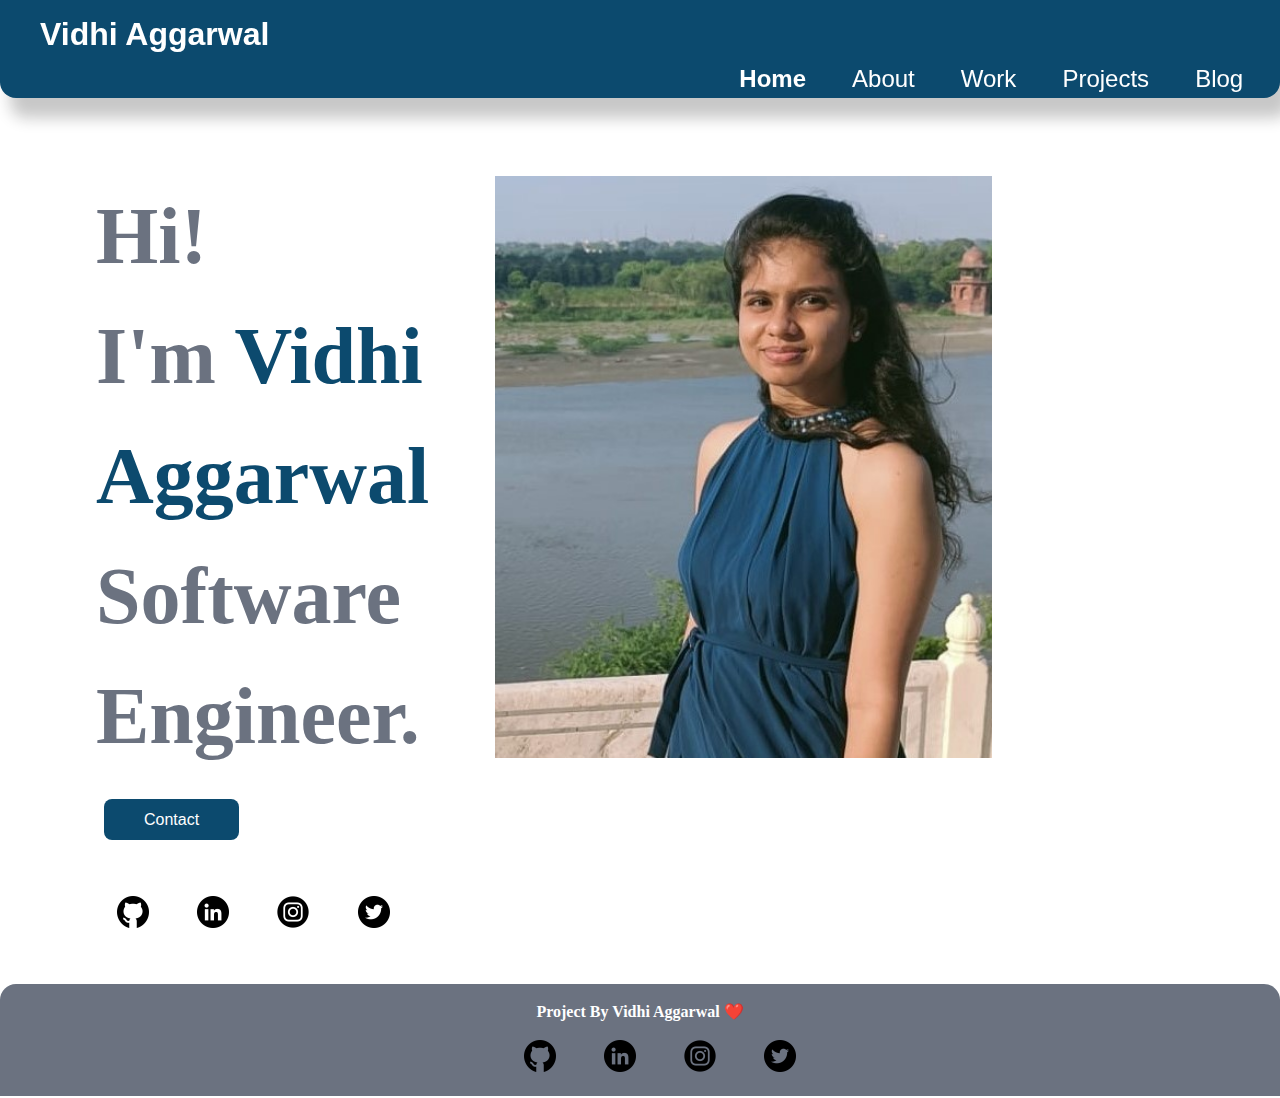
<file: index.html>
<!DOCTYPE html>
<html lang="en">

<head>
    <meta charset="UTF-8">
    <meta http-equiv="X-UA-Compatible" content="IE=edge">
    <meta name="viewport" content="width=device-width, initial-scale=1.0">
    <title>Home | Portfolio</title>
    <link rel="stylesheet" href="style.css">
</head>

<nav class="navigation container">
    <div class="nav-brand">Vidhi Aggarwal</div>
    <ul class="list-non-bullet nav-pills">
        <li class="list-style-inline">
            <a class="link active-link" href="#home">Home</a>
        </li>
        <li class="list-style-inline">
            <a class="link" href="/about.html">About</a>
        </li>
        <li class="list-style-inline">
            <a class="link" href="/work.html">Work</a>
        </li>
        <li class="list-style-inline">
            <a class="link" href="/project.html">Projects</a>
        </li>
        <li class="list-style-inline">
            <a class="link" href="/blog.html">Blog</a>
        </li>
    </ul>
</nav>

<body class="bg-grid">
    <section class="section section-home" id="home">
        <header class="header">
            <div>
                <img class="header-image" src="images/HomePic.jpeg">
                <h1 class="home-title">
                    Hi!
                    <br>I'm <span class="heading-highlighted">Vidhi Aggarwal</span>
                    <br> Software Engineer.
                </h1>
                <a href="https://www.linkedin.com/in/vidhi-va/" class="button">Contact</a><br>
                
                <ul class="social_list">
                    <li class="list-style-inline">
                        <a class="link" href="https://github.com/VidhiAgg/">
                            <img class="social_img" src="images/github.png" alt="">
                        </a>
                    </li>
                    <li class="list-style-inline">
                        <a class="link" href="https://www.linkedin.com/in/vidhi-va/">
                            <img class="social_img" src="images/linkedin.png" alt="">
                        </a>
                    </li>
                    <li class="list-style-inline">
                        <a class="link" href="https://www.instagram.com/vidhi_aggarwal__/">
                            <img class="social_img" src="images/instagram.png" alt="">
                        </a>
                    </li>
                    <li class="list-style-inline">
                        <a class="link" href="https://www.twitter.com/VidhiAggarwal12">
                            <img class="social_img" src="images/twitter.png" alt="">
                        </a>
                    </li>

                </ul>
               </div>
           
        </header>
       
    </section>

<hr>



<footer class="footer container" id="connect">
    <div class="footer-header ">Project By Vidhi Aggarwal ❤️</div>
    <ul class="footer-social-list ">
        <li class="list-style-inline">
            <a class="link" href="https://github.com/VidhiAgg/">
                <img class="social_img" src="images/github.png" alt="">
            </a>
        </li>
        <li class="list-style-inline">
            <a class="link" href="https://www.linkedin.com/in/vidhi-va/">
                <img class="social_img" src="images/linkedin.png" alt="">
            </a>
        </li>
        <li class="list-style-inline">
            <a class="link" href="https://www.instagram.com/vidhi_aggarwal__/">
                <img class="social_img" src="images/instagram.png" alt="">
            </a>
        </li>
        <li class="list-style-inline">
            <a class="link" href="https://www.twitter.com/VidhiAggarwal12">
                <img class="social_img" src="images/twitter.png" alt="">
            </a>
        </li>

    </ul>
</footer>

</body>

</html>
</file>
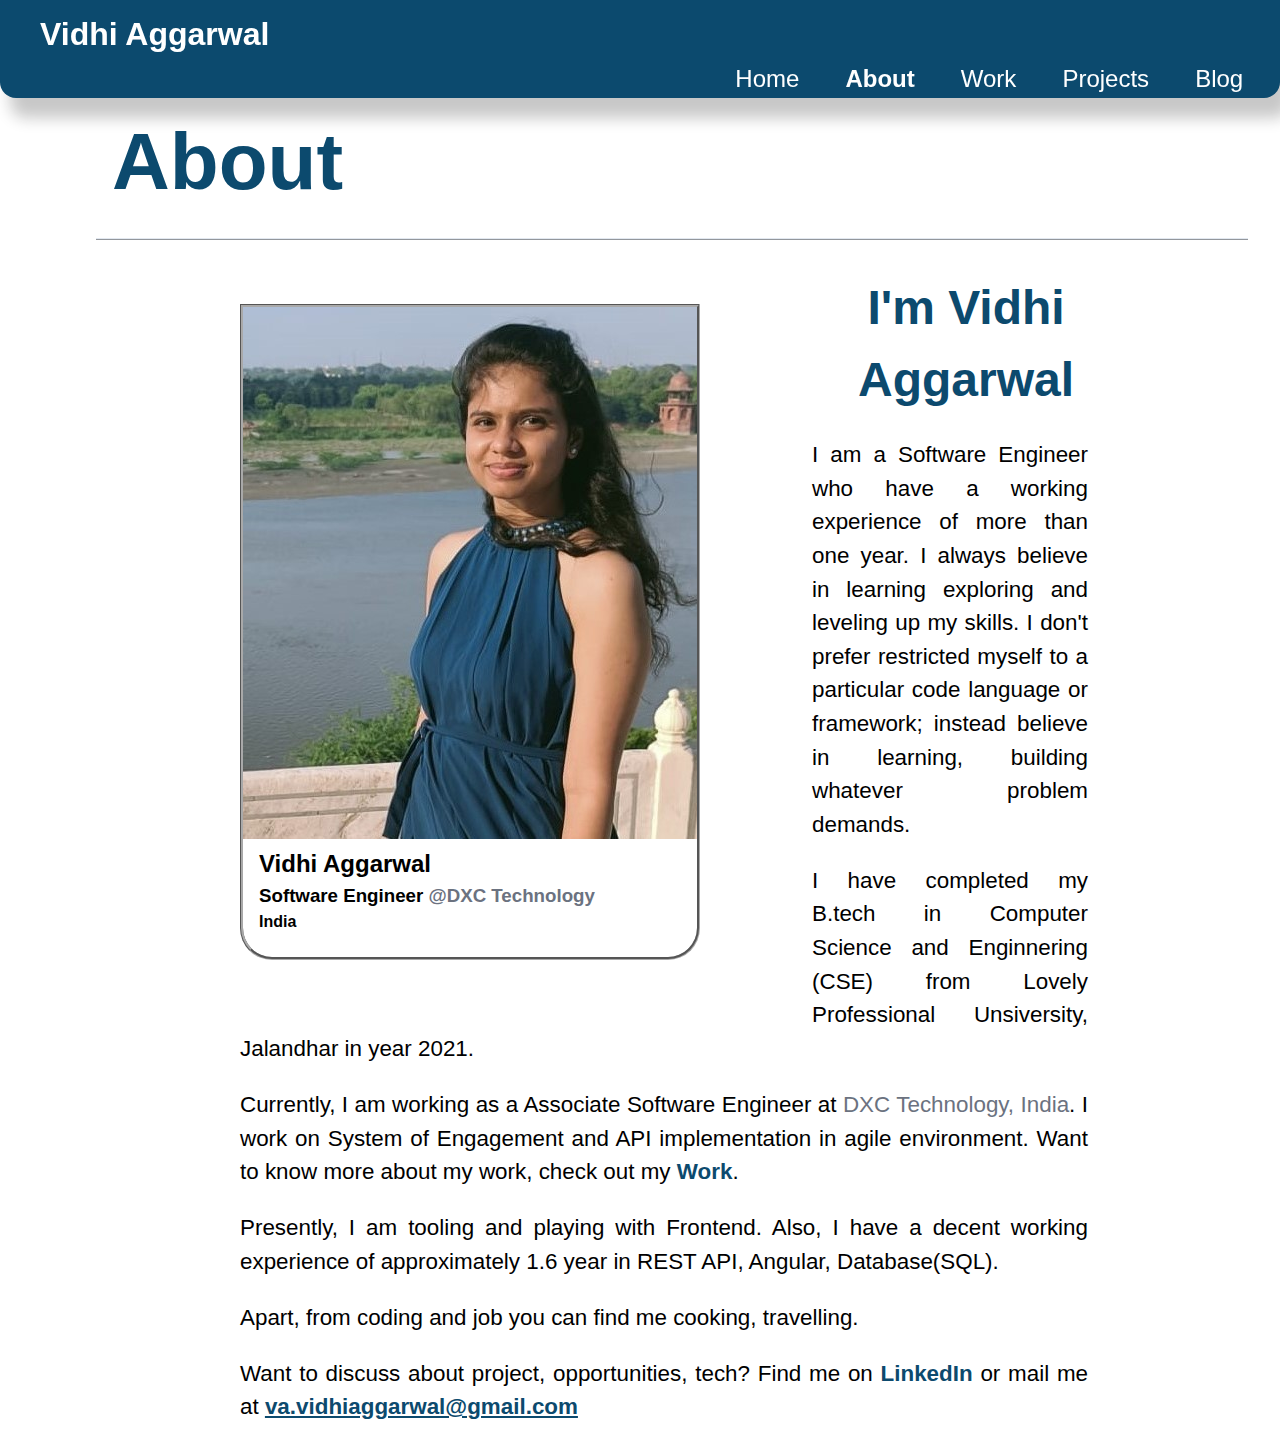
<file: about.html>
<!DOCTYPE html>
<html lang="en">
<head>
    <meta charset="UTF-8">
    <meta http-equiv="X-UA-Compatible" content="IE=edge">
    <meta name="viewport" content="width=device-width, initial-scale=1.0">
    <title>About</title>
    <link rel="stylesheet" href="style.css">
</head>

    <nav class="navigation">
        <div class="nav-brand">Vidhi Aggarwal</div>
        <ul class="list-non-bullet nav-pills">
            <li class="list-style-inline">
                <a class="link " href="/index.html">Home</a>
            </li>
            <li class="list-style-inline">
                <a class="link active-link" href="/about.html">About</a>
            </li>
            <li class="list-style-inline">
                <a class="link" href="/work.html">Work</a>
            </li>
            <li class="list-style-inline">
                <a class="link" href="/project.html">Projects</a>
            </li>
            <li class="list-style-inline">
                <a class="link" href="/blog.html">Blog</a>
            </li>
        </ul>
    </nav>
    <body>
    <section class=" section section-about "id="about">        
        <h1 class="section-title border-bottom">About</h1>
            <div class="container-center ">
                <div class="about-img">
                  
                    <img class="responsive" src="images/HomePic.jpeg" alt="">  
                    <h2>Vidhi Aggarwal</h3>
                        <h3>Software Engineer <a class="visit-link" href="https://dxc.com/in/en">@DXC Technology</a> </h3>
                    <h4>India</h4>
                </div>
                     <div>
                        <h1 class="sub-heading ">I'm Vidhi Aggarwal</h1>
                        <p class="p-content">I am a Software Engineer who have a working experience of more than one year. I always believe in learning exploring and leveling up my skills. I don't prefer restricted myself to a particular code language or framework; instead believe in learning, building whatever problem demands.</p>
                        <p class="p-content">I have completed my B.tech in Computer Science and Enginnering (CSE) from Lovely Professional Unsiversity, Jalandhar in year 2021.</p>
                        <p class="p-content">Currently, I am working as a Associate Software Engineer at <a class="visit-link" href="https://dxc.com/in/en">DXC Technology, India</a>. I work on System of Engagement and API implementation in agile environment. Want to know more about my work, check out my
                            <a class="underline" href="/work"> Work</a>.
                        </p>
                        <p class="p-content">
                            Presently, I am tooling and playing with Frontend. Also, I have a decent working experience of approximately 1.6 year in REST API, Angular, Database(SQL).
                        </p>
                        <p class="p-content ">Apart, from coding and job you can find me cooking, travelling.  </p>
                        <p class="p-content">Want to discuss about project, opportunities, tech? Find me on <a class="underline" href="https://www.linkedin.com/in/vidhi-va/">LinkedIn</a> or mail me at <a class="mail" href="https://mail.google.com/mail/u/1/#inbox?compose=CllgCJqbzqzTlWlVwXVXPmXPqcmqcTrBSxqSgjbqQcSdRxSwLNXWKzdMXZqRJLdZbwKtPzjJZGV">va.vidhiaggarwal@gmail.com</a>
                              </p>
                     </div>   
                
        </div>

</section>
</body>

</html>
</file>
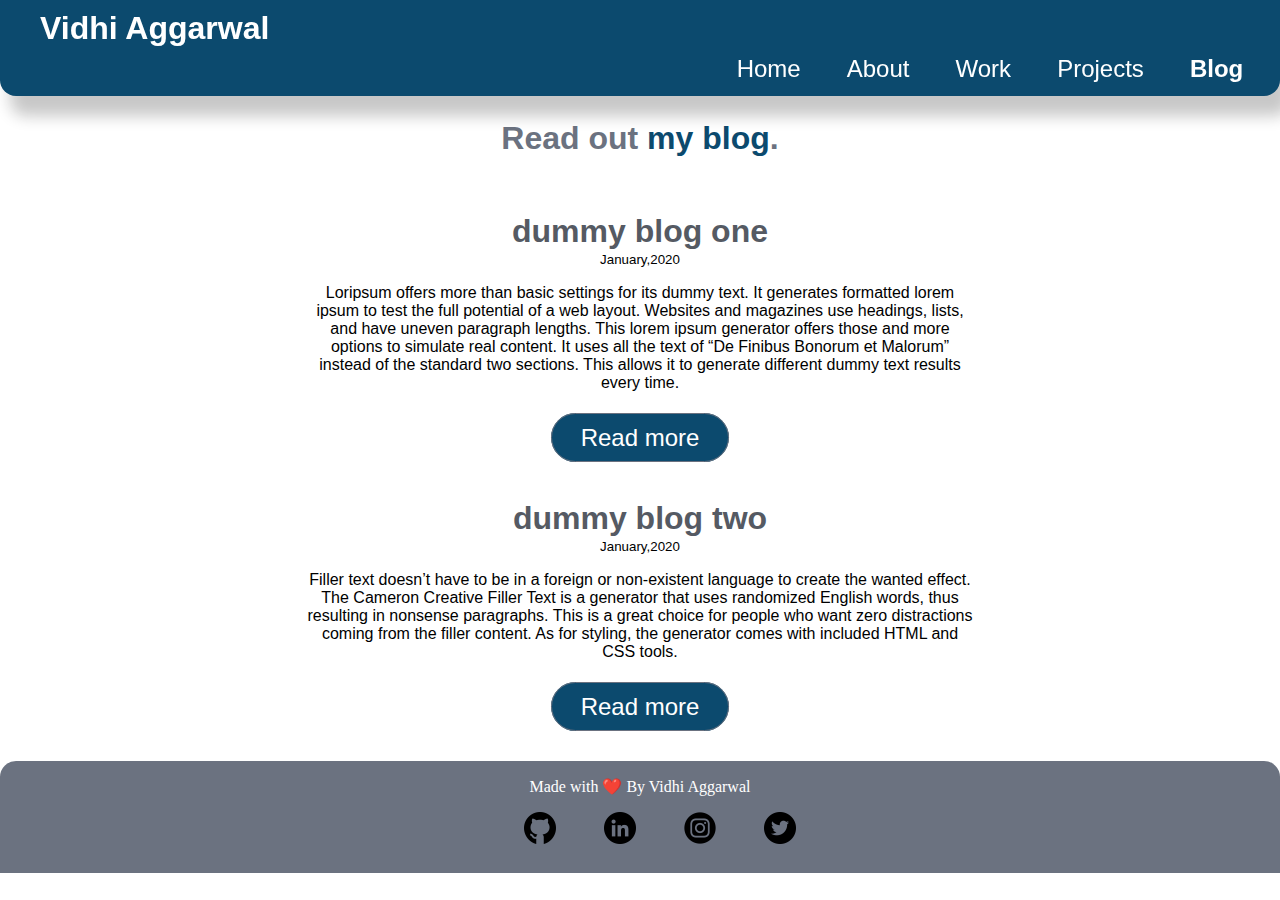
<file: blog.html>
<!DOCTYPE html>
<html lang="en">

<head>
    <meta charset="UTF-8">
    <meta http-equiv="X-UA-Compatible" content="IE=edge">
    <meta name="viewport" content="width=device-width, initial-scale=1.0">
    <title>Blog</title>
    <link rel="stylesheet" href="projectStyle.css">
</head>

<nav class="navigation-container">
    <div class="nav-brand">Vidhi Aggarwal</div>
    <ul class="list-non-bullet nav-pills">
        <li class="list-style-inline">
            <a class="link" href="/index.html">Home</a>
        </li>
        <li class="list-style-inline">
            <a class="link" href="/about.html">About</a>
        </li>
        <li class="list-style-inline">
            <a class="link" href="/work.html">Work</a>
        </li>
        <li class="list-style-inline">
            <a class="link " href="/project.html">Projects</a>
        </li>
        <li class="list-style-inline">
            <a class="link link-active" href="/blog.html">Blog</a>
        </li>
    </ul>
</nav>

<body>
    <main id="blog">
        <section>
            <h1 id="main-blog-heading">Read out <span style="color: var(--dark-color);">my blog</span>.</h1>
        </section>


        <ul class="list-non-bullet nav-pills ">
            <li>
                <article class="project-list container container-center ">
                    <h1 class="blog-sub-heading">dummy blog one</h1>
                    <small>January,2020</small>
                    <p>Loripsum offers more than basic settings for its dummy text. It generates formatted lorem ipsum
                        to test the full potential of a web layout.

                        Websites and magazines use headings, lists, and have uneven paragraph lengths. This lorem ipsum
                        generator offers those and more options to simulate real content.

                        It uses all the text of “De Finibus Bonorum et Malorum” instead of the standard two sections.
                        This allows it to generate different dummy text results every time.</p>
                    <a class="link link-primary" href="/dummyBlogOne.html">Read more</a>

                </article>

            </li>

            <li>
                <article class="project-list container container-center">
                    <h1 class="blog-sub-heading">dummy blog two</h1>
                    <small>January,2020</small>
                    <p>Filler text doesn’t have to be in a foreign or non-existent language to create the wanted effect.
                        The Cameron Creative Filler Text is a generator that uses randomized English words, thus
                        resulting in nonsense paragraphs. This is a great choice for people who want zero distractions
                        coming from the filler content. As for styling, the generator comes with included HTML and CSS
                        tools.</p>
                    <a class="link link-primary" href="">Read more</a>
                </article>

    </main>
</body>

<footer class="footer" id="connect">
    <div class="footer-header ">Made with ❤️ By Vidhi Aggarwal </div>
    <ul class="footer-social-list ">
        <li class="list-style-inline">
            <a class="link" href="https://github.com/VidhiAgg/">
                <img class="social_img" src="images/github.png" alt="">
            </a>
        </li>
        <li class="list-style-inline">
            <a class="link" href="https://www.linkedin.com/in/vidhi-va/">
                <img class="social_img" src="images/linkedin.png" alt="">
            </a>
        </li>
        <li class="list-style-inline">
            <a class="link" href="https://www.instagram.com/vidhi_aggarwal__/">
                <img class="social_img" src="images/instagram.png" alt="">
            </a>
        </li>
        <li class="list-style-inline">
            <a class="link" href="https://www.twitter.com/VidhiAggarwal12">
                <img class="social_img" src="images/twitter.png" alt="">
            </a>
        </li>

    </ul>
</footer>

</html>
</file>
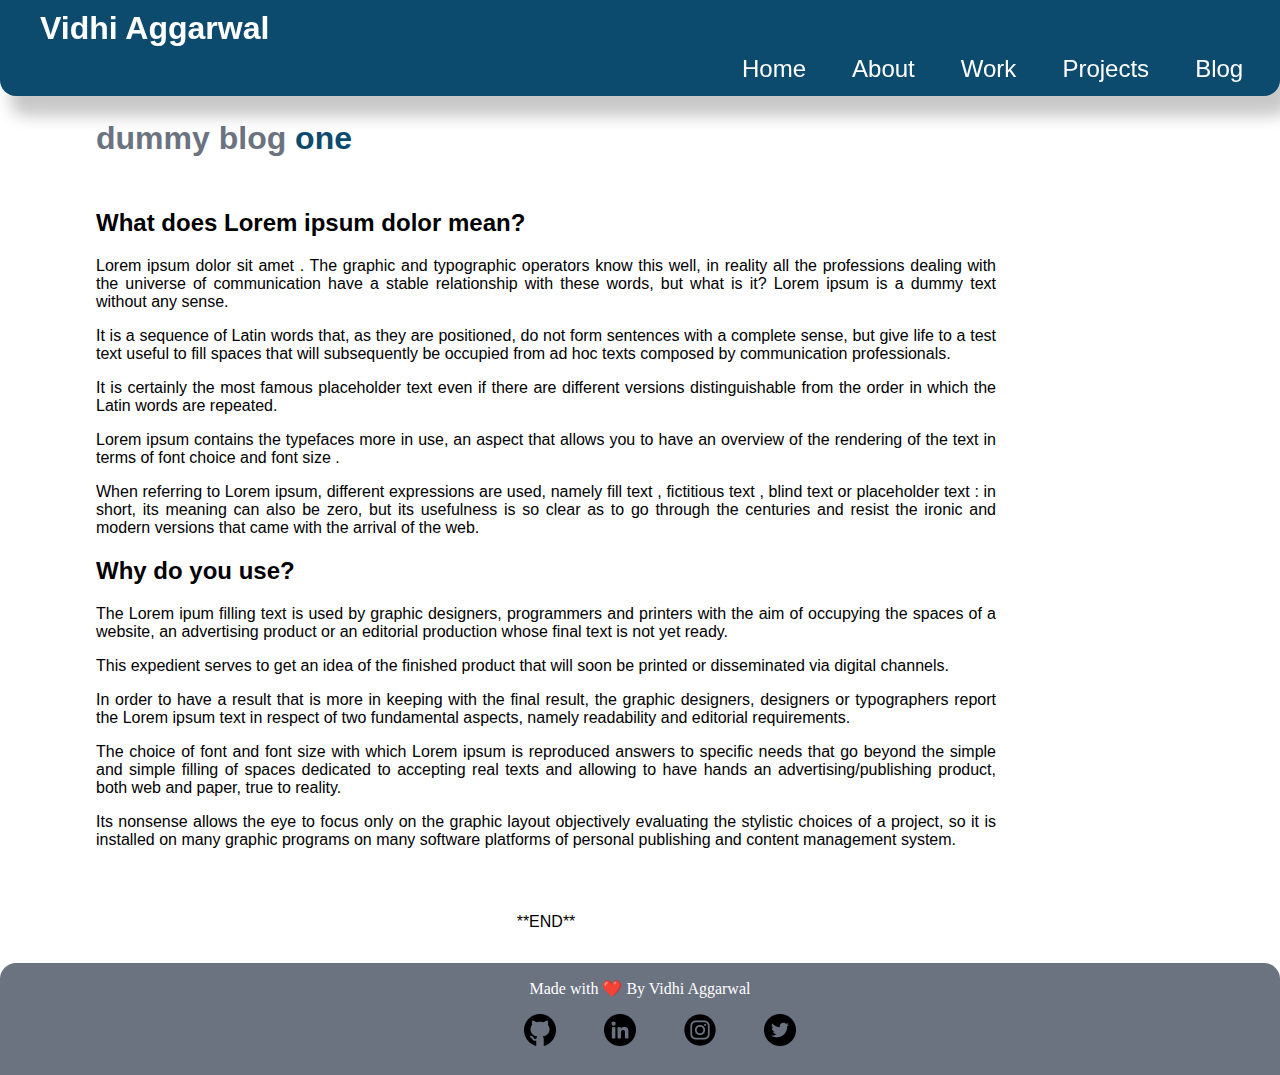
<file: dummyBlogOne.html>
<!DOCTYPE html>
<html lang="en">

<head>
    <meta charset="UTF-8">
    <meta http-equiv="X-UA-Compatible" content="IE=edge">
    <meta name="viewport" content="width=device-width, initial-scale=1.0">
    <title>dummmy blog one</title>
    <link rel="stylesheet" href="projectStyle.css">

</head>

<nav class="navigation-container">
    <div class="nav-brand">Vidhi Aggarwal</div>
    <ul class="list-non-bullet nav-pills">
        <li class="list-style-inline">
            <a class="link" href="/index.html">Home</a>
        </li>
        <li class="list-style-inline">
            <a class="link" href="/about.html">About</a>
        </li>
        <li class="list-style-inline">
            <a class="link" href="/work.html">Work</a>
        </li>
        <li class="list-style-inline">
            <a class="link " href="/project.html">Projects</a>
        </li>
        <li class="list-style-inline">
            <a class="link" href="/blog.html">Blog</a>
        </li>
    </ul>
</nav>

<body>
    <main id="dummy-blog">
        <section>
            <h1 id="main-blog-heading">dummy blog <span style="color: var(--dark-color);">one</span></h1>
        </section>
        <div class="blog-container">
            <h2>What does Lorem ipsum dolor mean?</h2>
            <p>
                Lorem ipsum dolor sit amet . The graphic and typographic operators know this well, in reality all the
                professions dealing with the universe of communication have a stable relationship with these words, but
                what is it? Lorem ipsum is a dummy text without any sense.</p>

            <p> It is a sequence of Latin words that, as they are positioned, do not form sentences with a complete
                sense, but give life to a test text useful to fill spaces that will subsequently be occupied from ad hoc
                texts composed by communication professionals.</p>


            <p> It is certainly the most famous placeholder text even if there are different versions distinguishable
                from the order in which the Latin words are repeated.</p>

            <p> Lorem ipsum contains the typefaces more in use, an aspect that allows you to have an overview of the
                rendering of the text in terms of font choice and font size .</p>


            <p> When referring to Lorem ipsum, different expressions are used, namely fill text , fictitious text ,
                blind text or placeholder text : in short, its meaning can also be zero, but its usefulness is so clear
                as to go through the centuries and resist the ironic and modern versions that came with the arrival of
                the web.
            </p>

            <h2> Why do you use?</h2>
            <p>The Lorem ipum filling text is used by graphic designers, programmers and printers with the aim of
                occupying the spaces of a website, an advertising product or an editorial production whose final text is
                not yet ready. </p>

            <p>This expedient serves to get an idea of the finished product that will soon be printed or disseminated
                via digital channels.


            <p>In order to have a result that is more in keeping with the final result, the graphic designers, designers
                or typographers report the Lorem ipsum text in respect of two fundamental aspects, namely readability
                and editorial requirements.</p>


            <p>The choice of font and font size with which Lorem ipsum is reproduced answers to specific needs that go
                beyond the simple and simple filling of spaces dedicated to accepting real texts and allowing to have
                hands an advertising/publishing product, both web and paper, true to reality.</p>

            <p>Its nonsense allows the eye to focus only on the graphic layout objectively evaluating the stylistic
                choices of a project, so it is installed on many graphic programs on many software platforms of personal
                publishing and content management system.</p>
        </div>
        <div class="blog-container">
            <p style="text-align: center;">**END**</p>
        </div>
    </main>
</body>

<footer class="footer" id="connect">
    <div class="footer-header ">Made with ❤️ By Vidhi Aggarwal </div>
    <ul class="footer-social-list ">
        <li class="list-style-inline">
            <a class="link" href="https://github.com/VidhiAgg/">
                <img class="social_img" src="images/github.png" alt="">
            </a>
        </li>
        <li class="list-style-inline">
            <a class="link" href="https://www.linkedin.com/in/vidhi-va/">
                <img class="social_img" src="images/linkedin.png" alt="">
            </a>
        </li>
        <li class="list-style-inline">
            <a class="link" href="https://www.instagram.com/vidhi_aggarwal__/">
                <img class="social_img" src="images/instagram.png" alt="">
            </a>
        </li>
        <li class="list-style-inline">
            <a class="link" href="https://www.twitter.com/VidhiAggarwal12">
                <img class="social_img" src="images/twitter.png" alt="">
            </a>
        </li>

    </ul>
</footer>

</html>
</file>
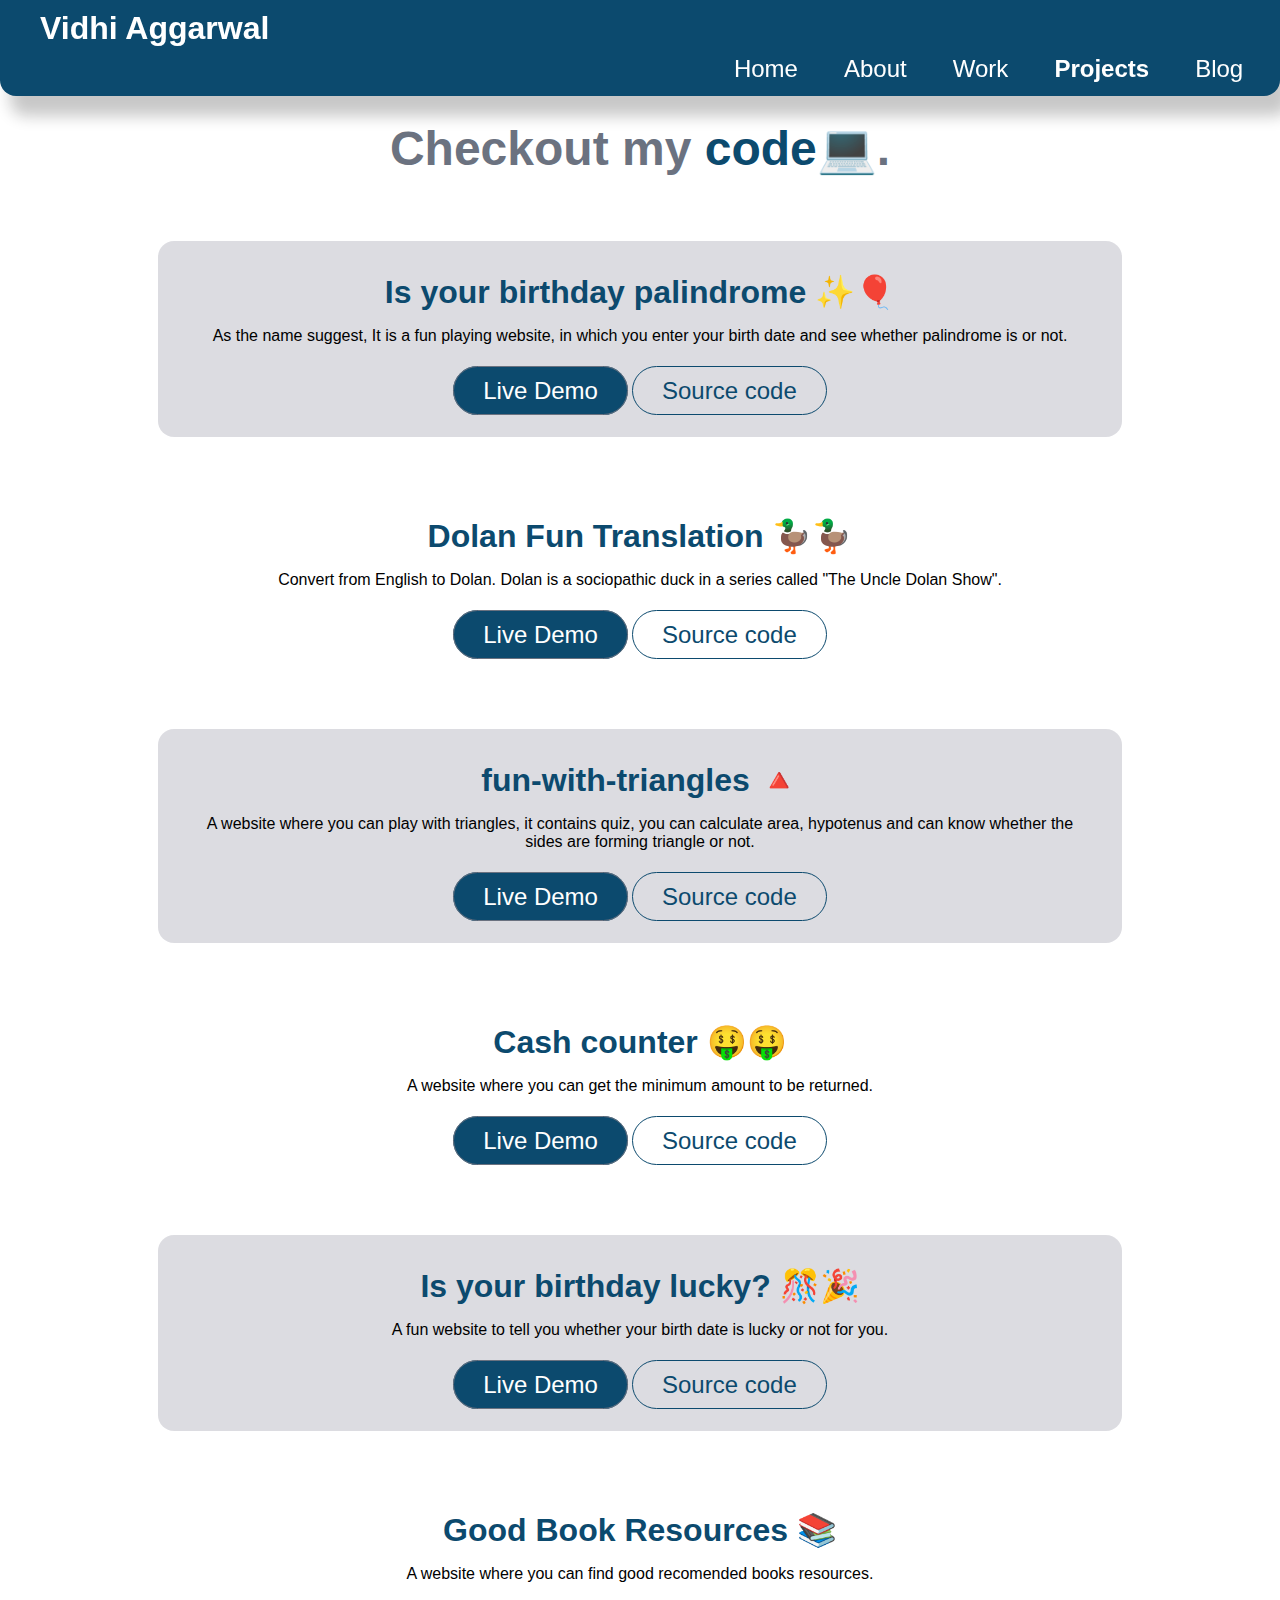
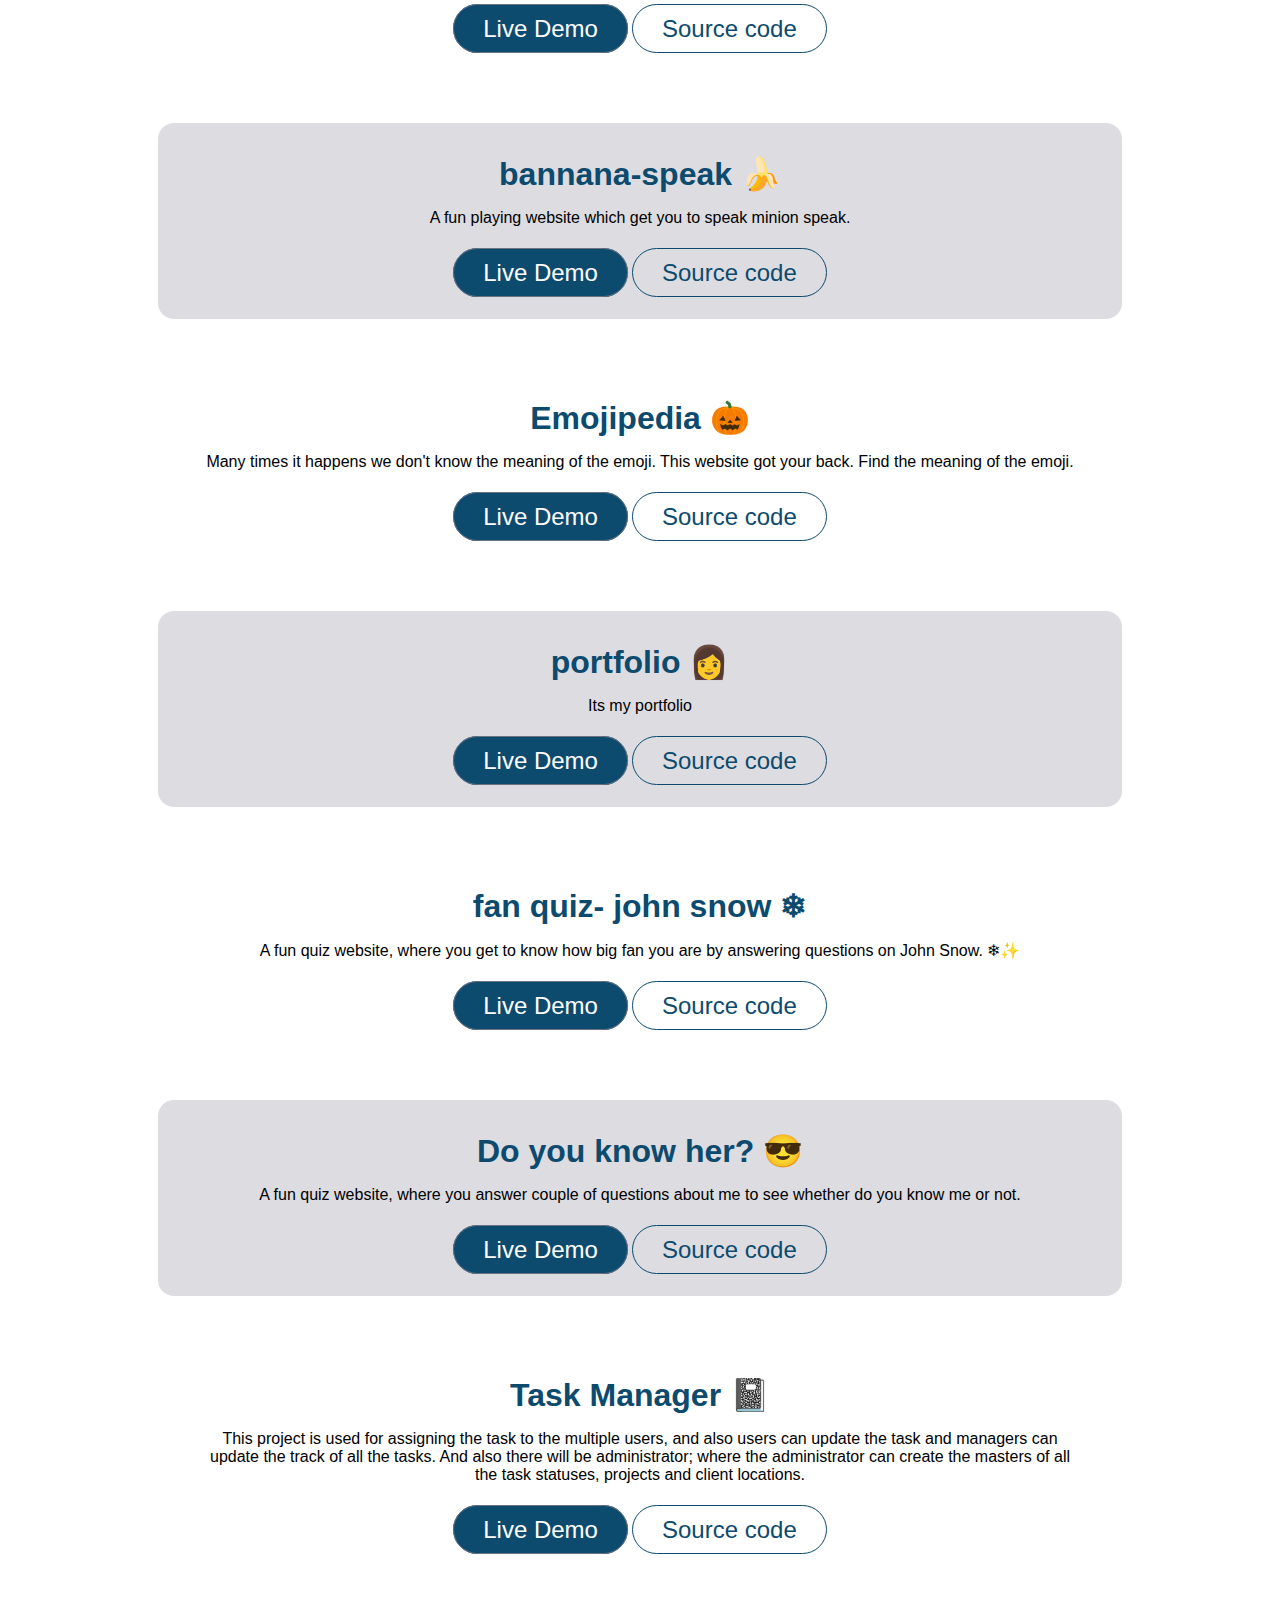
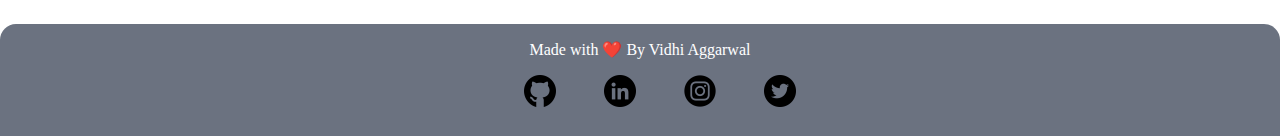
<file: project.html>
<!DOCTYPE html>
<html lang="en">

<head>
    <meta charset="UTF-8">
    <meta http-equiv="X-UA-Compatible" content="IE=edge">
    <meta name="viewport" content="width=device-width, initial-scale=1.0">
    <title>Projects</title>
    <link rel="stylesheet" href="projectStyle.css">
</head>
<nav class="navigation-container">
    <div class="nav-brand">Vidhi Aggarwal</div>
    <ul class="list-non-bullet nav-pills">
        <li class="list-style-inline">
            <a class="link" href="/index.html">Home</a>
        </li>
        <li class="list-style-inline">
            <a class="link" href="/about.html">About</a>
        </li>
        <li class="list-style-inline">
            <a class="link" href="/work.html">Work</a>
        </li>
        <li class="list-style-inline">
            <a class="link link-active" href="/project.html">Projects</a>
        </li>
        <li class="list-style-inline">
            <a class="link" href="/blog.html">Blog</a>
        </li>
    </ul>
</nav>

<body>
<main>
    <section id="work">
        <h1 id="main-project-heading">Checkout my <span style="color: var(--dark-color);">code</span>💻.</h1>
    </section>
    
            </li>
        <li class="projects-list">
            <article class="project-list container container-center bg-color">
                <h1 style="color: var(--dark-color);">Is your birthday palindrome ✨🎈 </h1>
                <p>As the name suggest, It is a fun playing website, in which you enter your birth date and see whether palindrome is or not.  </p>
                <a class="link link-primary" href="https://vidhiagg-is-your-birthday-palindrome.netlify.app/">Live
                    Demo</a>
                <a class="link link-secondary" href="https://github.com/VidhiAgg/is-your-birthday-palindrome">Source code</a>
            </article>

        </li>
                </li>
        <li class="projects-list">
            <article class="project-list container container-center ">
                <h1 style="color: var(--dark-color);">Dolan Fun Translation 🦆🦆 </h1>
                <p>Convert from English to Dolan. Dolan is a sociopathic duck in a series called "The Uncle Dolan Show".</p>
                <a class="link link-primary" href="https://speak-dolan-dolan.netlify.app/">Live
                    Demo</a>
                <a class="link link-secondary" href="https://github.com/VidhiAgg/dolan-translator">Source code</a>
            </article>

        </li>
        </li>
        <li class="projects-list">
            <article class="project-list container container-center bg-color">
                <h1 style="color: var(--dark-color);">fun-with-triangles 🔺 </h1>
                <p>A website where you can play with triangles, it contains quiz, you can calculate area, hypotenus and
                    can know whether the sides are forming triangle or not. </p>
                <a class="link link-primary" href="https://vidhi-aggarwal-fun-with-triangles.netlify.app/">Live
                    Demo</a>
                <a class="link link-secondary" href="https://github.com/VidhiAgg/fun-with-triangles">Source code</a>
            </article>

        </li>

        <li class="projects-list">
            <article class="project-list container container-center">
                <h1 style="color: var(--dark-color);">Cash counter 🤑🤑</h1>
                <p>A website where you can get the minimum amount to be returned.</p>
                <a class="link link-primary" href="https://cashier-counter.netlify.app/">Live
                    Demo</a>
                <a class="link link-secondary" href="https://github.com/VidhiAgg/cash-counter">Source code</a>
            </article>

        </li>


        <li class="projects-list"> 
            <article class="project-list container container-center bg-color">
                <h1 style="color: var(--dark-color);">Is your birthday lucky? 🎊🎉</h1>
                <p>A fun website to tell you whether your birth date is lucky or not for you. </p>
                <a class="link link-primary" href="https://vidhiaggarwal-is-your-birthday-lucky.netlify.app/">Live
                    Demo</a>
                <a class="link link-secondary" href="https://github.com/VidhiAgg/is-your-birthday-lucky">Source code</a>
            </article>

        </li>
        <li class="projects-list">
            <article class="project-list container container-center">
                <h1 style="color: var(--dark-color);">Good Book Resources 📚</h1>
                <p>A website where you can find good recomended books resources.</p>
                <a class="link link-primary" href="https://csb-6gmtoi.netlify.app/">Live
                    Demo</a>
                <a class="link link-secondary" href="https://github.com/VidhiAgg/good-resources">Source code</a>
            </article>

        </li>

        <li class="projects-list">
            <article class="project-list container container-center bg-color">
                <h1 style="color: var(--dark-color);">bannana-speak 🍌</h1>
                <p>A fun playing website which get you to speak minion speak.</p>
                <a class="link link-primary" href="https://english-to-banana-convertor.netlify.app/">Live
                    Demo</a>
                <a class="link link-secondary" href="https://github.com/VidhiAgg/banna-speak">Source code</a>
            </article>

        </li>
        <li class="projects-list">
            <article class="project-list container container-center">
                <h1 style="color: var(--dark-color);">Emojipedia 🎃</h1>
                <p>Many times it happens we don't know the meaning of the emoji. This website got your back. Find the
                    meaning of the emoji.</p>
                <a class="link link-primary" href="https://csb-y3joyu.netlify.app/">Live
                    Demo</a>
                <a class="link link-secondary" href="https://github.com/VidhiAgg/EmojiPedia">Source code</a>
            </article>

        </li>
        
        <li class="projects-list">
            <article class="project-list container container-center bg-color">
                <h1 style="color: var(--dark-color);">portfolio 👩</h1>
                <p>Its my portfolio</p>
                <a class="link link-primary" href="https://vidhiaggarwal.netlify.app/">Live
                    Demo</a>
                <a class="link link-secondary" href="https://github.com/VidhiAgg/MyPortfolio">Source code</a>
            </article>

        </li>

        <li class="projects-list">
            <article class="project-list container container-center">
                <h1 style="color: var(--dark-color);">fan quiz- john snow ❄</h1>
                <p>A fun quiz website, where you get to know how big fan you are by answering questions on John Snow. ❄✨</p>
                <a class="link link-primary"
                    href="https://replit.com/@VidhiAggarwal/fandom-quiz?embed=1&output=1">Live
                    Demo</a>
                <a class="link link-secondary" href="https://github.com/VidhiAgg/fandom-quiz">Source code</a>
            </article>

        </li>

        <li class="projects-list">
            <article class="project-list container container-center  bg-color ">
                <h1 style="color: var(--dark-color);">Do you know her? 😎</h1>
                <p>A fun quiz website, where you answer couple of questions about me to see whether do you know me or
                    not.</p>
                <a class="link link-primary"
                    href="https://replit.com/@VidhiAggarwal/Do-You-Know-Her?embed=1&output=1">Live
                    Demo</a>
                <a class="link link-secondary" href="https://github.com/VidhiAgg/DoYouKnowHer">Source code</a>
            </article>

        </li>
        <li class=" projects-list">
            <article class="project-list container container-center ">
                <h1 style="color: var(--dark-color);">Task Manager 📓</h1>
                <p>This project is used for assigning the task to the multiple users, and also users can update the task
                    and managers can update the track of all the tasks. And also there will be administrator; where the
                    administrator can create the masters of all the task statuses, projects and client locations.</p>
                <a class="link link-primary" href="https://github.com/VidhiAgg/angular-task-manager">Live
                    Demo</a>
                <a class="link link-secondary" href="https://github.com/VidhiAgg/angular-task-manager">Source code</a>
            </article>

        </li>
    </ul>
</main>
</body>
<footer class="footer" id="connect">
    <div class="footer-header ">Made with ❤️ By Vidhi Aggarwal </div>
    <ul class="footer-social-list ">
        <li class="list-style-inline">
            <a class="link" href="https://github.com/VidhiAgg/">
                <img class="social_img" src="images/github.png" alt="">
            </a>
        </li>
        <li class="list-style-inline">
            <a class="link" href="https://www.linkedin.com/in/vidhi-va/">
                <img class="social_img" src="images/linkedin.png" alt="">
            </a>
        </li>
        <li class="list-style-inline">
            <a class="link" href="https://www.instagram.com/vidhi_aggarwal__/">
                <img class="social_img" src="images/instagram.png" alt="">
            </a>
        </li>
        <li class="list-style-inline">
            <a class="link" href="https://www.twitter.com/VidhiAggarwal12">
                <img class="social_img" src="images/twitter.png" alt="">
            </a>
        </li>

    </ul>
</footer>

</html>
</file>
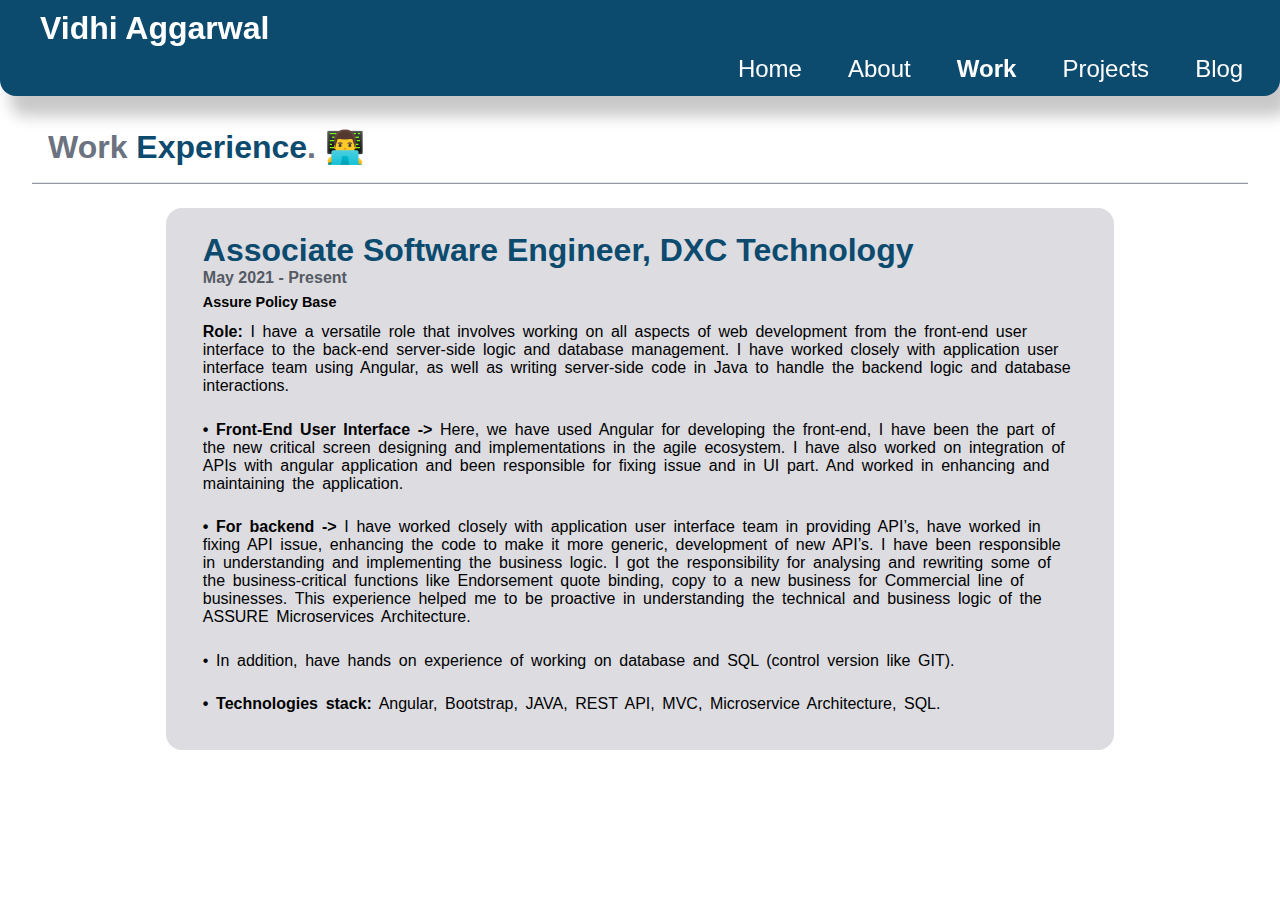
<file: work.html>
<!DOCTYPE html>
<html lang="en">
<head>
    <meta charset="UTF-8">
    <meta http-equiv="X-UA-Compatible" content="IE=edge">
    <meta name="viewport" content="width=device-width, initial-scale=1.0">
    <title>Work</title>
    <link rel="stylesheet" href="projectStyle.css">
</head>

<nav class="navigation-container">
    <div class="nav-brand">Vidhi Aggarwal</div>
    <ul class="list-non-bullet nav-pills">
        <li class="list-style-inline">
            <a class="link" href="/index.html">Home</a>
        </li>
        <li class="list-style-inline">
            <a class="link" href="/about.html">About</a>
        </li>
        <li class="list-style-inline">
            <a class="link link-active" href="/work.html">Work</a>
        </li>
        <li class="list-style-inline">
            <a class="link" href="/project.html">Projects</a>
        </li>
        <li class="list-style-inline">
            <a class="link" href="/blog.html">Blog</a>
        </li>
    </ul>
</nav>
<body>
    <main class="work">
        <section>
            <h1 class="border-bottom" id="main-work-heading">Work <span style="color: var(--dark-color);">Experience</span>. 👨‍💻</h1>
        </section>
        <ul class="list-non-bullet nav-pills ">
            <li class=" work-list">
                <article class="work-list container container-center bg-color ">
                    <a class="visit-link" href="https://dxc.com/in/en">
                    <h1 style="color: var(--dark-color);">Associate Software Engineer, DXC Technology</h1>
                    </a>
                    <h3 style="color: var(--highled-dark-gray);">May 2021 - Present</h3>
                    <h5>Assure Policy Base</h5>
                   
<li class="content-list"> <span style="font-weight:600";>Role:</span> I have a versatile role that involves working on all aspects of web development from the front-end user 
interface to the back-end server-side logic and database management. I have worked closely with application user 
interface team using Angular, as well as writing server-side code in Java to handle the backend logic and database 
interactions.</li>
<li class="content-list"><span style="font-weight:600";>• Front-End User Interface -></span> Here, we have used Angular for developing the front-end, I have been the part 
of the new critical screen designing and implementations in the agile ecosystem. I have also worked on 
integration of APIs with angular application and been responsible for fixing issue and in UI part. And worked 
in enhancing and maintaining the application. </li>
<li class="content-list"><span style="font-weight:600";>• For backend -></span> I have worked closely with application user interface team in providing API’s, have worked 
in fixing API issue, enhancing the code to make it more generic, development of new API’s. I have been 
responsible in understanding and implementing the business logic. I got the responsibility for analysing and 
rewriting some of the business-critical functions like Endorsement quote binding, copy to a new business for 
Commercial line of businesses. This experience helped me to be proactive in understanding the technical and 
business logic of the ASSURE Microservices Architecture.</li>
<li class="content-list">• In addition, have hands on experience of working on database and SQL (control version like GIT).
    <li class="content-list"><span style="font-weight:600";>• Technologies stack:</span> Angular, Bootstrap, JAVA, REST API, MVC, Microservice Architecture, SQL.</li>

                </article>
    
            </li>
    </main>
</body>
</html>
</file>
<file: style.css>
:root {
    --heavy-font-size: 5rem;
    --h1-font-size: 3rem;
    --h2-font-size: 2rem;
    --heavy-font-weigth: 700;
    --body-font-weight: 400;

}

@media screen and (max-width: 750px) {
    :root {
        --heavy-font-size: 3rem;
        --h1-font-size: 2rem;
        --h2-font-size: 1rem;
    }
}

:root {
    --dark-color: #0c4a6e;
    --dark-gray: #6b7280;
    --off-white: #e2e8f0;
}

hr {
    margin: 0rem 0rem;
    border-style: hidden;
}

.bd-grid {
    max-width: 600px;

}

body {
    margin: 0;
    font-family: "Segoe UI", SegoeUI, "Helvetica Neue", Helvetica, Arial, sans-serif;
    font-size: 1rem;
    font-weight: var(--body-font-weight);
    line-height: 1.5;
    color: #000;
    background-color: #fff;
}

.heading-main {
    display: block;
    font-family: inherit;
    font-weight: var(--heavy-font-weigth);
    line-height: 1.2;
}



.list-non-bullet {
    list-style: none;
    padding-inline-start: 0px;
}

.list-style-inline {
    display: inline;
    padding: 0.5rem;
}

.link {
    text-decoration: none;
    color: white;
    font-size: 1.5rem;
    padding: 0rem 0.8rem;
}

.navigation {
    box-shadow: 10px 20px 15px rgba(16, 17, 17, 0.233);
    background-color: var(--dark-color);
    color: white;
    width: 100%;
    position: fixed;
    border-bottom-left-radius: 1rem;
    border-bottom-right-radius: 1rem;
    top: 0;
    left: 0;
    height: 6.1rem;
    padding-inline-start: 0px;
    font-family: "Segoe UI", SegoeUI, "Helvetica Neue", Helvetica, Arial, sans-serif;

}

.navigation .nav-brand {
    font-weight: 700;
    font-size: 2rem;
    margin-top: 0.6rem;
    margin-left: 2.5rem;


}

.navigation .nav-pills {
    text-align: right;
    margin-right: 1rem;
    margin-left: 1rem;
    padding-inline-start: 0px;
    margin-block-start: 0.2em;
    margin-block-end: 0em;

}

.navigation .active-link {
    font-weight: bold;
}

.header {
    padding-top: 4rem;
    display: grid;
}

.header .home-title {
    padding-top: 3rem;
    margin-top: 2rem;
    margin-right: auto;
    margin-left: 4rem;
    margin-bottom: 2rem;
    font-size: var(--heavy-font-size);
    font-family: poppins;
    font-weight: var(--heavy-font-weigth);
    color: var(--dark-gray);
    text-align: left;


}

.header .heading-highlighted {
    color: var(--dark-color);
}

header .header-image {
    float: right;
    width: 497px;
    margin: auto;
    padding-top: 3rem;
    margin-top: 2rem;
    padding-right: 16rem;
    padding-bottom: 17rem;

}

.section {
    text-align: left;
    padding: 2rem;
    padding-bottom: 0rem;
}

.section-about {
    padding-top: 1rem;
    margin-top: 1rem;
}

.button {
    background-color: var(--dark-color);
    color: #fff;
    padding: .75rem 2.5rem;
    font-weight: var(--font-semi);
    border-radius: .5rem;
    text-decoration: none;
    display: inline;
    text-align: left;
    margin: 4.5rem;
}

.social_img {
    max-width: 2rem;
    max-height: 2rem;
}

.social_list {
    padding: 2rem;
    list-style: none;
    text-align: left;
    margin: 2rem 2rem 8rem 2rem;

}

.section-title {
    font-family: var(--font-family);
    font-weight: bolder;
    font-size: var(--heavy-font-size);
    color: var(--dark-color);
    text-align: left;
    padding: 1rem;
    margin-right: auto;
    margin-left: 4rem;
    margin-bottom: 2rem;
}

.border-bottom {
    border-bottom-width: 2px;
    border-color: var(--off-white);
    border-bottom-style: ridge;
}

.sub-heading {
    font-size: var(--h1-font-size);
    font-size: var(--h1-font-size);
    margin-bottom: 0rem;
    padding-right: 8rem;
    padding-left: 11rem;
    color: var(--dark-color);
}

/* .p-content{
    font-size: 1.5rem;
    text-align: justify;
    max-width: 46%;
    margin: auto;
    display: flex;
    padding-bottom: 2rem;
} */

.p-content {
    font-size: 1.4rem;
    text-align: justify;
    /* max-width: 47%; */
    /* margin: auto; */
    padding-left: 0rem;
    /* display: flex; */
    /* padding-bottom: 0rem; */
    margin-right: 10rem;
    margin-left: 13rem;
}

.container {}

.container-center {
    /* max-width: 600px; */
    /* margin: auto; */
    /** will make it center**/
    text-align: center;
}


.about-img {
    float: left;
    margin-top: 2rem;
    margin-right: 7rem;
    margin-left: 13rem;
    margin-bottom: 4rem;
    height: 650px;
    border-style: groove;
    border-color: darkgray;
    border-bottom-left-radius: 2rem;
    border-bottom-right-radius: 2rem;

}

.underline {
    color: var(--dark-color);
    display: contents;
    font-weight: var(--heavy-font-weigth);

}

.visit-link {
    text-decoration: none;
    color: var(--dark-gray);
    height: 1rem;
}

.mail {
    color: var(--dark-color);

    font-weight: var(--heavy-font-weigth);
}

.about-img h2,
h3,
h4 {
    text-align: left;
    margin: auto;
    margin-left: 1rem;
    padding: auto;
}

/* @media screen and (max-width: 480px){
    .section-about{
      margin-left: auto;
      margin-right: auto;
    }
    .about-img{
      right: 10%;
    }
    .p-content{
        margin: auto;
    } */


@media screen and (max-width: 800px) {
    .section {
        margin: auto;
    }

    .responsive {
        width: 300px;
        height: auto;
    }

    .header .home-title {
        font-size: var(--heavy-font-size);
    }

    .header .header-image {
        margin-left: 3rem;
        padding-bottom: 1rem;

    }

    .about-img {
        margin-left: 10rem;
        float: left;
        margin-top: 2rem;
        margin-right: 7rem;
        margin-left: 3rem;
        margin-bottom: 4rem;
        height: auto;
        border-style: groove;
        border-color: darkgray;
        border-bottom-left-radius: 2rem;
        border-bottom-right-radius: 2rem;

    }

    .sub-heading {
        padding-right: 0rem;
        padding-left: 2rem;
        margin-left: 0rem;
        font-size: 35px;
        margin-bottom: 1.2rem;
    }

    .p-content {
        padding-left: 0rem;
        margin: auto;
        margin-bottom: 1.2rem;
        margin-right: 1rem;
    }
}

@media screen and (max-width: 400px) {
    .section {
        margin: auto;
    }

    .header .home-title {
        font-size: 2rem;
    }

    .header .header-image {
        margin-left: 3rem;
    }

    .about-img {
        margin-left: 7rem;
    }

    .sub-heading {
        padding-right: 0rem;
        padding-left: 6rem;
        margin-left: 1rem;
        font-size: 32px;
        margin-bottom: 1.2rem;
        margin-right: -16rem;
    }

    .p-content {
        margin-left: 2rem;
        margin-right: -20rem;
        padding-left: 2rem;
        justify-content: space-evenly;
        margin-bottom: 1.2rem;
        padding-right: 0rem;
    }

}



.footer {
    background-color: var(--dark-gray);
    color: white;
    width: 100%;
    padding: 1rem;
    border-top-left-radius: 1rem;
    border-top-right-radius: 1rem;
    left: 0;
    height: 5rem;
    padding-inline: 0px;
    margin-block: -114px;
    font-family: "Segoe UI", SegoeUI, "Helvetica Neue", Helvetica, Arial, sans-serif;
    bottom: 0;
}

.footer .link {
    color: white;
}

.footer .ul {
    padding-inline-start: 0px;

}

.footer-header {
    font-weight: var(--heavy-font-weigth);
    font-size: 1rem;
    text-align: center;
    font-family: poppins;

}

.footer-social-list {
    list-style: none;
    text-align: center;
    margin-right: 1rem;
    margin-left: 1rem;
}

@media (max-width: 900px) {
    .navigation .nav-brand {
        /* font-weight: 500;
        font-size: 1.6rem;
        margin-top: 0.6rem;
        margin-left: 2.5rem; */

        font-weight: 500;
        font-size: 1.6rem;

    }

    .navigation .nav-pills {
        /* text-align: right;
        margin-right: 0.5rem;
        margin-left: 0.5rem;
        padding-inline-start: 0px;
        margin-block-start: 0.8em;
        margin-block-end: 0em; */

        text-align: right;
        margin-right: 0rem;
        margin-left: 0rem;
        padding-inline-start: 0px;
        margin-block-start: 1em;
        margin-block-end: 0em;

    }

    .link {

        text-decoration: none;
        color: white;
        font-size: 1.3rem;
        padding: 0rem 0rem;
    }

    .container-center {
        width: auto;
    }

    header .header-image {
        width: 250px;
        margin: auto;
        padding-top: 3rem;
        margin-top: 2rem;

    }

    .footer {
        width: 147%;
    }
}
</file>
<file: projectStyle.css>
:root {
    --dark-color: #0c4a6e;
    --dark-gray: #6b7280;
    --gray-light-shade: #d5d5dbd6;
    --off-white: #e2e8f0;
    --max-width: 900px;
    --highled-dark-gray: #555a63;
}

body {
    font-family: "Segoe UI", SegoeUI, "Helvetica Neue", Helvetica, Arial, sans-serif;
    margin: 0rem;

}

main {
    margin-top: 7rem;
}

.list-non-bullet {
    list-style: none;
    padding-inline-start: 0px;
}

.list-style-inline {
    display: inline;
    padding: 0.5rem;
}

.link {
    text-decoration: none;
    color: white;
    font-size: 1.5rem;
    padding: 0rem 0.8rem;
}


.navigation-container {
    box-shadow: 10px 20px 15px rgba(16, 17, 17, 0.233);
    background-color: var(--dark-color);
    color: white;
    width: 100%;
    position: fixed;
    border-bottom-left-radius: 1rem;
    border-bottom-right-radius: 1rem;
    top: 0;
    left: 0;
    height: 6rem;
    padding-inline-start: 0px;
    font-family: "Segoe UI", SegoeUI, "Helvetica Neue", Helvetica, Arial, sans-serif;
    ;
}

.navigation-container .nav-brand {
    font-weight: 700;
    font-size: 2rem;
    margin-top: 0.6rem;
    margin-left: 2.5rem;
}

.navigation-container .nav-pills {
    text-align: right;
    margin-right: 1rem;
    margin-left: 1rem;
    padding-inline-start: 0px;
    margin-block-start: 0.5em;
    margin-block-end: 0em;

}

.navigation-container .link-active {
    font-weight: bold;
}

/* .main-container{
    margin: auto;
    color: black;
    padding: 1rem;
    max-width: var(--max-width);
    margin-top: 6rem;
    /* border: solid black; 
    position: fixed;
    display: block;
} */
#main-project-heading {
    color: var(--dark-gray);
    font-weight: 700;
    font-size: 3rem;
    text-align: center;
    padding: 1rem;
    padding-top: 0.5rem;
    margin-block-start: 0em;
}



.bg-color {
    background-color: var(--gray-light-shade);
}

@media (max-width: 900px) {
    .navigation-container .nav-brand {
        /* font-weight: 500;
        font-size: 1.6rem;
        margin-top: 0.6rem;
        margin-left: 2.5rem; */

        font-weight: 500;
        font-size: 1.6rem;

    }

    .navigation-container .nav-pills {
        /* text-align: right;
        margin-right: 0.5rem;
        margin-left: 0.5rem;
        padding-inline-start: 0px;
        margin-block-start: 0.8em;
        margin-block-end: 0em; */

        text-align: right;
        margin-right: 0rem;
        margin-left: 0rem;
        padding-inline-start: 0px;
        margin-block-start: 1em;
        margin-block-end: 0em;

    }

    .link {

        text-decoration: none;
        color: white;
        font-size: 1.3rem;
        padding: 0rem 0rem;
    }

    .container-center {
        width: auto;
    }

}

.container-center {
    max-width: var(--max-width);
    margin: auto;
    width: 90%;
}

.container {
    padding: 0rem 1rem
}

.projects-list
{
   list-style: none;
}

.project-list {
    text-decoration: none;
    padding: 2rem;
    margin: 3rem auto;
    border-radius: 1rem;
    text-align: center;
}

@media (max-width: 900px) {

    .link-primary {
        display: block;
    }

    .link-secondary {
        display: block;
    }
}

.link-primary {
    background-color: var(--dark-color);
    max-width: 140px;
    padding: 0.6rem 1.8rem;
    border-radius: 2rem;
    margin: 1rem auto;
    border: 1px solid var(--dark-gray);

}

.link-secondary {
    border-radius: 2rem;
    max-width: 140px;
    border: 1px solid var(--dark-color);
    padding: 0.6rem 1.8rem;
    margin: 1rem auto;
    color: var(--dark-color)
}

.project-list p {
    padding: 1rem;
    margin-block-start: 0;
}

h1 {
    margin-block-start: 0;
    margin-block-end: 0;
}


.footer {
    background-color: var(--dark-gray);
    color: white;
    width: 100%;
    padding: 1rem;
    border-top-left-radius: 1rem;
    border-top-right-radius: 1rem;
    left: 0;
    height: 5rem;
    padding-inline: 0px;
    margin-block: 0px;
    font-family: "Segoe UI", SegoeUI, "Helvetica Neue", Helvetica, Arial, sans-serif;
    bottom: 0;


}

.footer .link {
    color: white;
}

.footer .ul {
    padding-inline-start: 0px;
}

.footer-header {
    font-weight: var(--heavy-font-weigth);
    font-size: 1rem;
    text-align: center;
    font-family: poppins;

}

.footer-social-list {

    list-style: none;
    text-align: center;
    margin-right: 2rem;
    margin-left: 2rem;
}

.social_img {
    max-width: 2rem;
    max-height: 2rem;
}


/*------------------WORK-------------------- */

.border-bottom {
    border-bottom-width: 2px;
    border-color: var(--off-white);
    border-bottom-style: ridge;
}

#main-work-heading {
    color: var(--dark-gray);
    font-weight: 700;
    font-size: 2rem;
    text-align: left;
    padding: 1rem;
    margin: 1em;
    margin-block-start: 0em;
}

.work h1 {
    text-align: left;
    font-weight: bolder;
    padding-left: 0.8rem;
}

.work .visit-link {
    text-decoration: none;
    color: var(--dark-gray);
    height: 1rem;
}

.work h3 {
    text-align: left;
    font-size: inherit;
    margin-top: 0.3rem;
    margin-block-start: 0em;
    margin-block-end: 0em;
    padding-left: 0.8rem;


}

.work .work-list {
    padding: 1.5rem;
    margin: -1rem auto;
    border-radius: 1rem;
    text-align: center;
}

.work h5 {
    text-align: left;
    font-size: 0.9rem;
    margin-block-start: 0.5em;
    margin-block-end: 0em;
    padding-left: 0.8rem;
    font-weight: 700;

}

.work p {
    padding: 1rem;
    margin: 1rem;
    text-align: left;
}

.work .content-list {
    padding: 0.8rem;
    text-align: left;
    word-spacing: 0.2rem;

}


/* -----blog */

#main-blog-heading {
    color: var(--dark-gray);
    font-weight: 700;
    font-size: 2rem;
    text-align: center;
    padding: 1rem;
    padding-top: 0.5rem;
    margin-block-start: 0em;
}

#blog .blog-sub-heading {
    color: var(--highled-dark-gray);
}

#blog .project-list {
    padding: 1.5rem;
    margin: 1.5rem auto;
    border-radius: 1rem;
    text-align: center;
}

#blog .container-center {
    max-width: 700px;
    margin: auto;
    width: 70%;
}

/* ---dummy blog css */
#dummy-blog #main-blog-heading {
    text-align: left;
    margin: auto 5rem;
}

.blog-container {
    margin: auto 5rem;
    max-width: 900px;
    text-align: justify;
    padding: 1rem;
}


@media (max-width: 900px) {
    #dummy-blog #main-blog-heading {
        text-align: left;
        margin: auto 1rem;
    }

    .blog-container {
        margin: auto;
        max-width: 500px;
        text-align: justify;
        padding: 1rem;
    }


}
</file>
